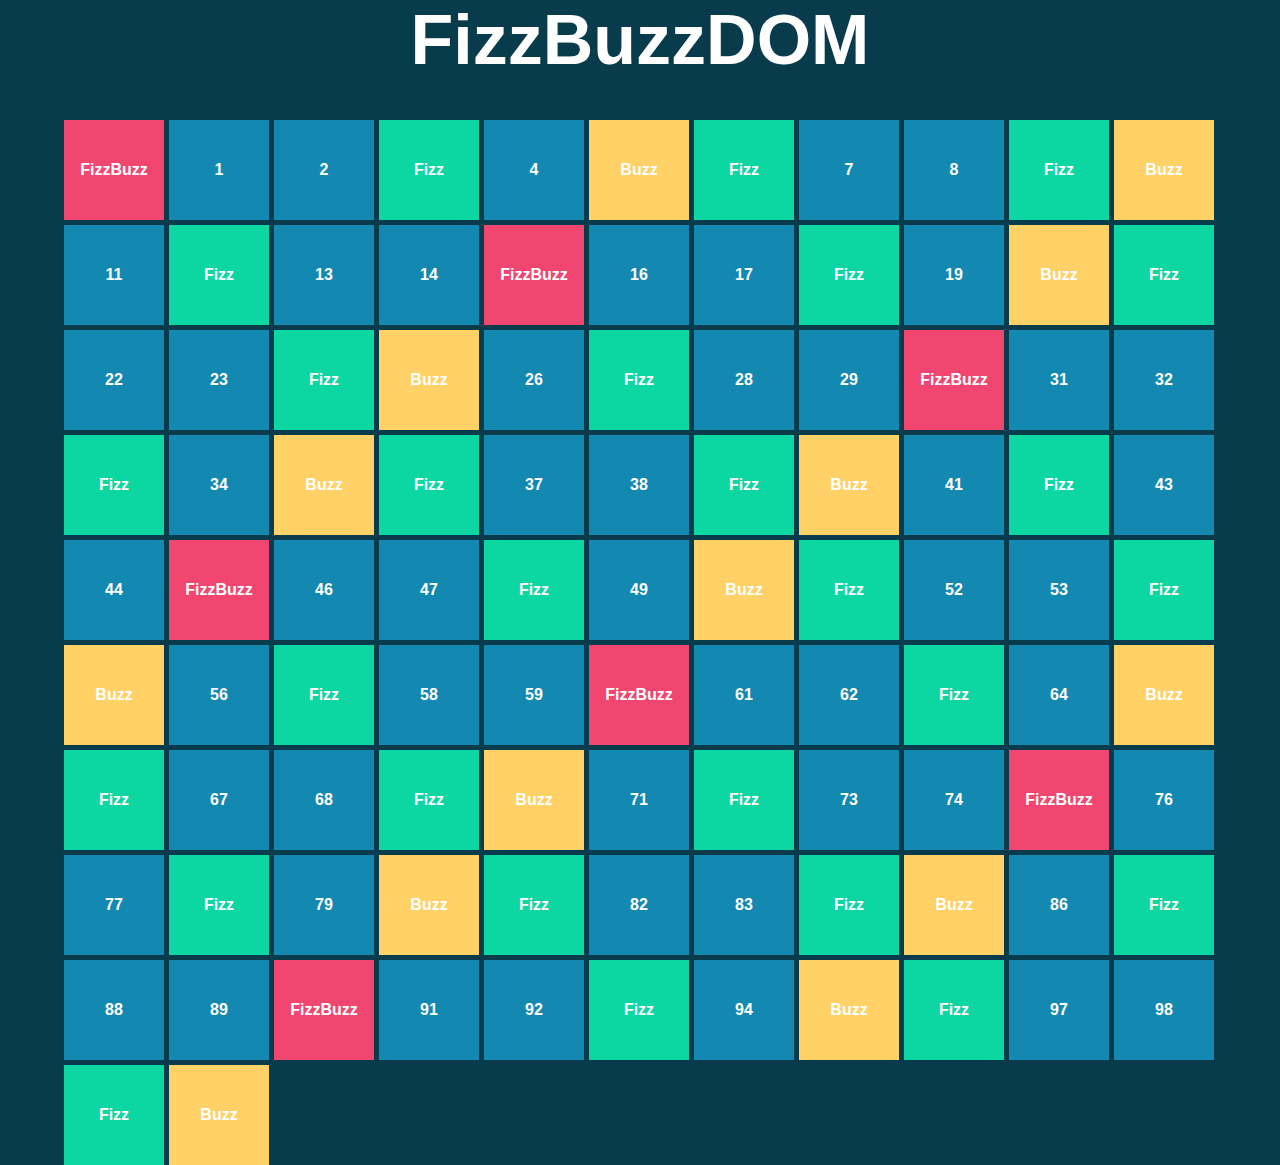
<file: BONUS+/index.html>
<!DOCTYPE html>
<html lang="en">
  <head>
    <meta charset="UTF-8" />
    <meta name="viewport" content="width=device-width, initial-scale=1.0" />
    <link rel="stylesheet" href="css/style.css" />
    <title>FizzBuzz Bonus+</title>
  </head>
  <body>
    <h1>FizzBuzzDOM</h1>
    <div class="container">
      <ul class="number-list"></ul>
    </div>
    <script type="text/javascript" src="js/myscript.js"></script>
  </body>
</html>
</file>
<file: BONUS+/css/style.css>
/* GENERAL */
* {
  padding: 0;
  margin: 0;
  box-sizing: border-box;
}

body {
  font-family: Arial, Helvetica, sans-serif;
  font-weight: 700;
  background-color: #083b4c;
}

/* STYLE */
.container {
  width: 90%;
  margin: 0 auto;
}

h1 {
  color: #fff;
  text-align: center;
  margin-bottom: 40px;
  font-size: 70px;
}

.number-list {
  list-style: none;
  display: flex;
  flex-wrap: wrap;
  gap: 5px;
}

.number-list li {
  width: 100px;
  height: 100px;
  background-color: #1389b2;
  color: #fff;
  text-align: center;
  align-content: center;
}

/* CLASSI ASSEGNABILI */
.fizz {
  background-color: #0cd6a1 !important;
}
.buzz {
  background-color: #ffd166 !important;
}
.fizzbuzz {
  background-color: #f0466f !important;
}
</file>
